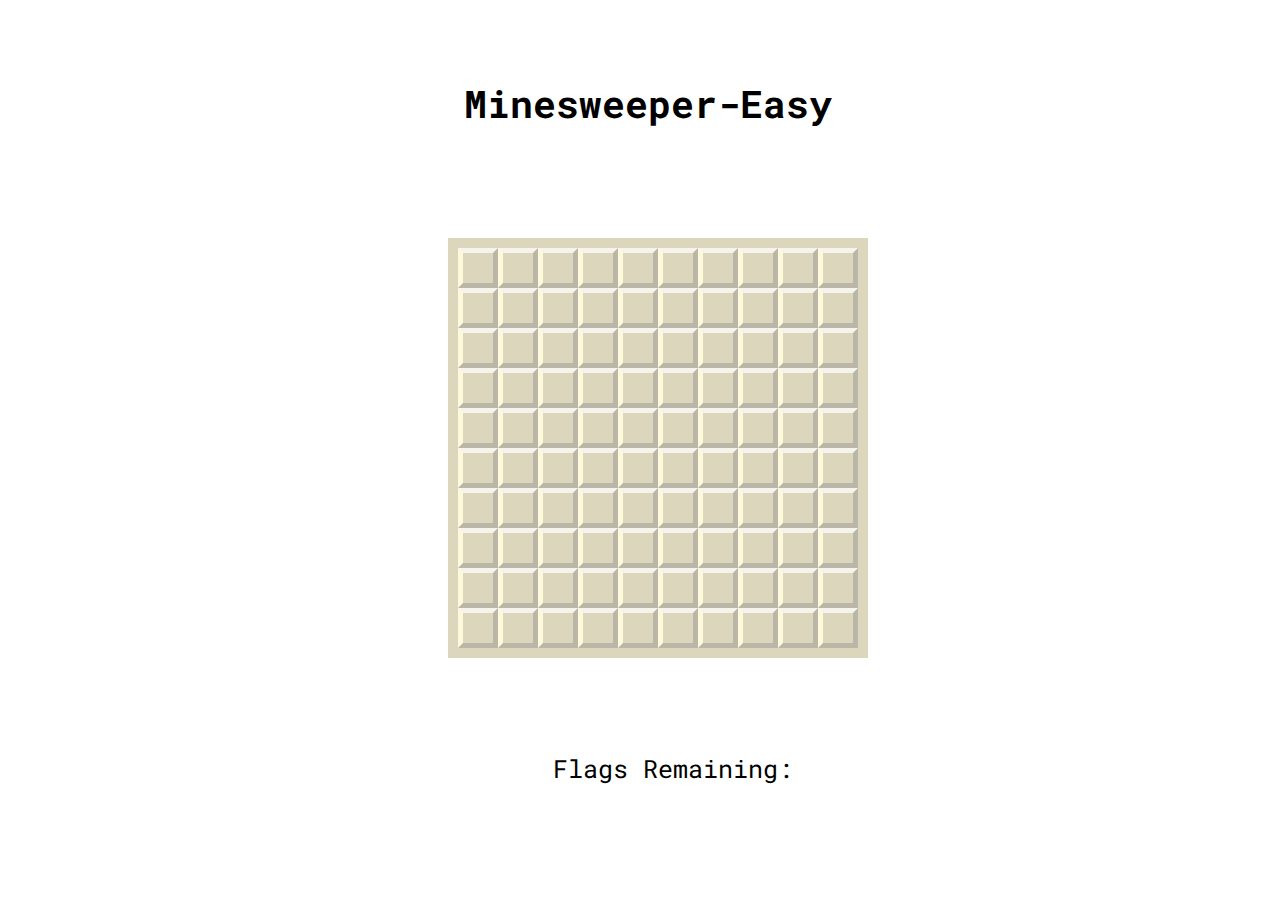
<file: easy.html>
<!DOCTYPE html>
<html lang="en">
  <head>
    <meta charset="UTF-8" />
    <meta name="viewport" content="width=device-width, initial-scale=1.0" />
    <title>minesweeper-easy</title>
    <link rel="stylesheet" href="style.css"></link>
  <script src="app.js" charset="utf-8"></script>
  <link href="https://fonts.googleapis.com/css2?family=Roboto+Mono:wght@700&display=swap" rel="stylesheet">
</head>
<body>

  <div class="container">
    <h2 >Minesweeper-Easy</h2>
    <div class="grid" ></div>
    <div id="flagCount">Flags Remaining: <span id='flags-left'></span></div>
    <div id="result"></div>
    
 
  </div>

</html>
</file>
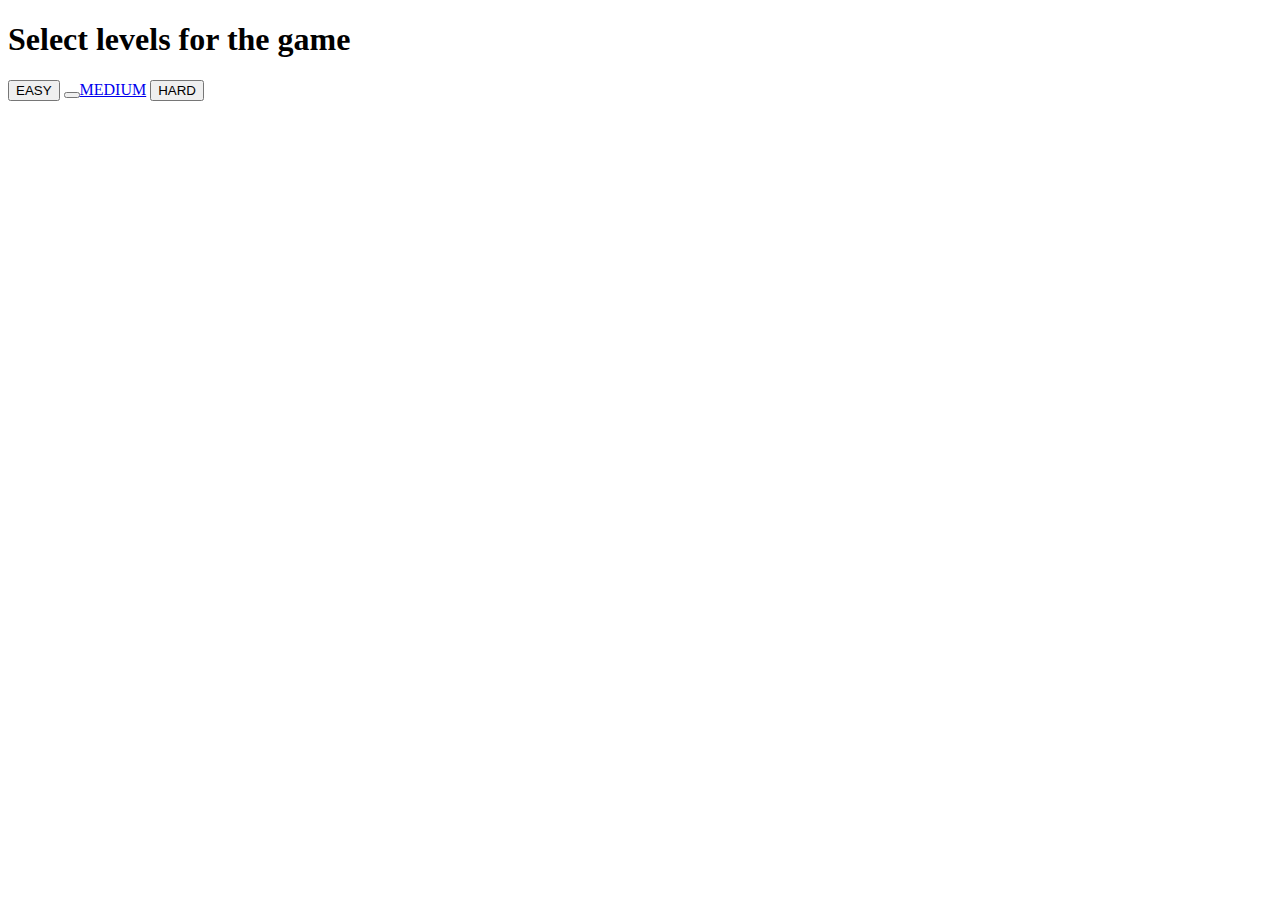
<file: levels.html>
<!DOCTYPE html>
<html lang="en">
  <head>
    <meta charset="UTF-8" />
    <meta name="viewport" content="width=device-width, initial-scale=1.0" />
    <title>levels</title>
  </head>
  <body>
    <h1>Select levels for the game</h1>
    <div class="buttons">
      <a id="easy" type="button" class="btn btn-success" href="easy.html"
        ><button>EASY</button></a
      >
      <a id="medium" type="button" class="btn btn-success" href="medium.html"
        ><button></button>MEDIUM</button></a
      >
      <a id="hard" type="button" class="btn btn-success" href="hard.html"
        ><button>HARD</button></a
      >
    </div>
  </body>
</html>
</file>
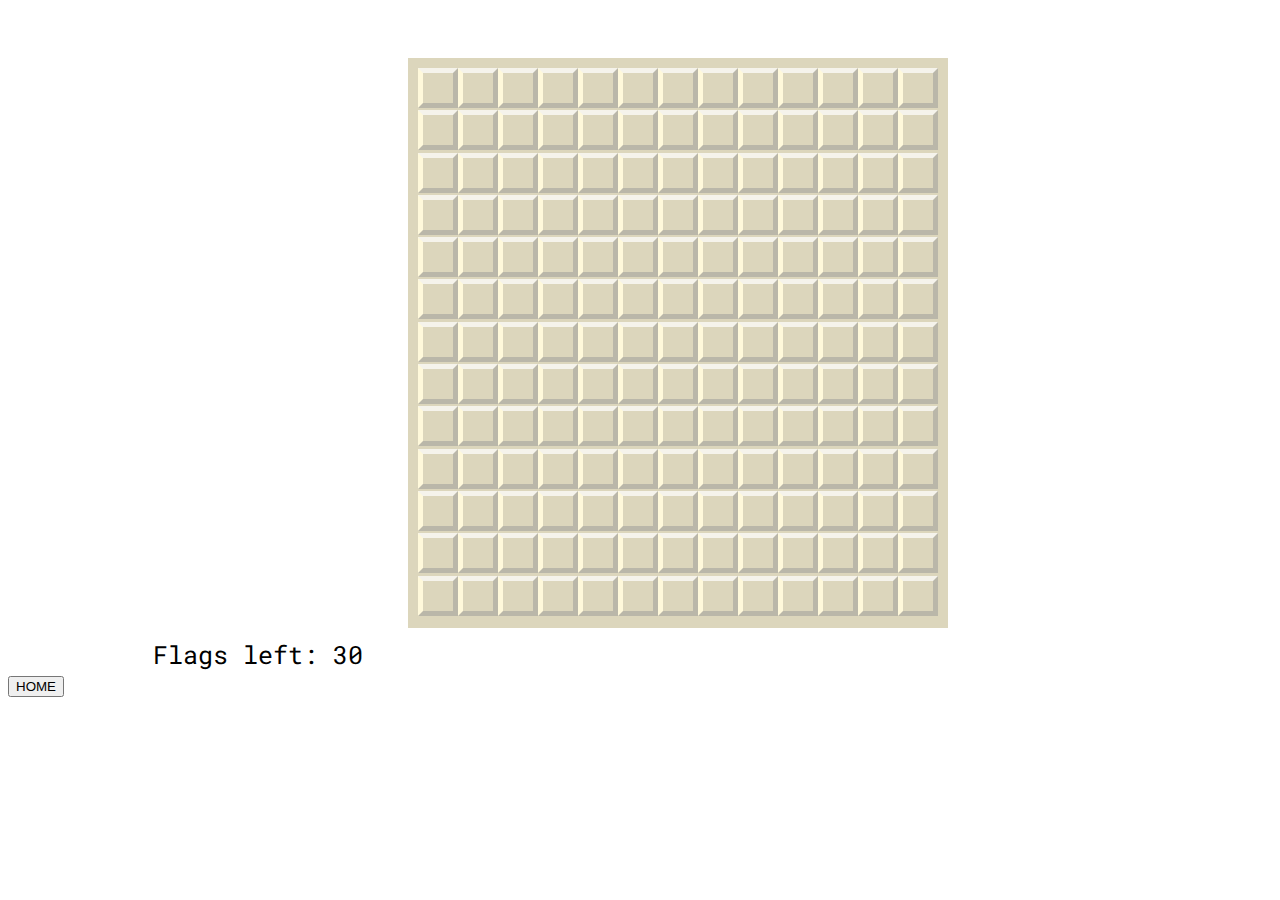
<file: medium.html>
<!DOCTYPE html>
<html lang="en">
  <head>
    <meta charset="UTF-8" />
    <meta name="viewport" content="width=device-width, initial-scale=1.0" />
    <title>minesweeper-medium</title>
  <link href="https://fonts.googleapis.com/css2?family=Roboto+Mono:wght@700&display=swap" rel="stylesheet">
</head>
<style>
    .container {
  width: 500px;
  align-content: center;
}

.grid {
  height: 550px;
  width: 520px;
  display: flex;
  flex-wrap: wrap;
  background-color: #dcd6bc;
  margin-left: 400px;
  margin-top: 50px;
  border: 10px solid #dcd6bc;
  margin-bottom: 10px;
}

div {
  font-size: 25px;
  text-align: center;
  font-family: "Roboto Mono", monospace;
}
.valid {
  height: 40px;
  width: 40px;
  border: 5px solid;
  border-color: #f5f3eb #bab7a9 #bab7a9 #fff9db;
  box-sizing: border-box;
}

.checked {
  height: 40px;
  width: 40px;
  border: 2px solid;
  background-color: #cecab7;
  border-color: #9c998d;
  box-sizing: border-box;
}

.bomb {
  height: 40px;
  width: 40px;
  border: 5px solid;
  border-color: #f5f3eb #bab7a9 #bab7a9 #fff9db;
  box-sizing: border-box;
}

.one {
  color: #e76346;
}

.two {
  color: #4199d3;
}

.three {
  color: #57da59;
}

.four {
  color: #bb41d3;
}

#result {
  margin-top: 5px;
  color: #e76346;
}

</style>
<body>

  <div class="container">
    <div class="grid"></div>
    <div>Flags left: <span id='flags-left'></span></div>
    <div id="result"></div>
  </div>
  <button onclick="index.html" id="btn-home">HOME</button>
  <script>
      document.addEventListener("DOMContentLoaded", () => {
  const grid = document.querySelector(".grid");
  const flagsLeft = document.querySelector("#flags-left");
  const result = document.querySelector("#result");
  let width = 13;
  let bombAmount = 30;
  let flags = 0;
  let squares = [];
  let isGameOver = false;

  //create Board
  function createBoard() {
    flagsLeft.innerHTML = bombAmount;

    //get shuffled game array with random bombs
    const bombsArray = Array(bombAmount).fill("bomb");
    const emptyArray = Array(width * width - bombAmount).fill("valid");
    const gameArray = emptyArray.concat(bombsArray);
    const shuffledArray = gameArray.sort(() => Math.random() - 0.5);

    for (let i = 0; i < width * width; i++) {
      const square = document.createElement("div");
      square.setAttribute("id", i);
      square.classList.add(shuffledArray[i]);
      grid.appendChild(square);
      squares.push(square);

      //normal click
      square.addEventListener("click", function (e) {
        click(square);
      });

      //cntrl and left click
      square.oncontextmenu = function (e) {
        e.preventDefault();
        addFlag(square);
      };
    }

    //add numbers
    for (let i = 0; i < squares.length; i++) {
      let total = 0;
      const isLeftEdge = i % width === 0;
      const isRightEdge = i % width === width - 1;

      if (squares[i].classList.contains("valid")) {
        if (i > 0 && !isLeftEdge && squares[i - 1].classList.contains("bomb"))
          total++;
        if (
          i > 9 &&
          !isRightEdge &&
          squares[i + 1 - width].classList.contains("bomb")
        )
          total++;
        if (i > 10 && squares[i - width].classList.contains("bomb")) total++;
        if (
          i > 11 &&
          !isLeftEdge &&
          squares[i - 1 - width].classList.contains("bomb")
        )
          total++;
        if (i < 98 && !isRightEdge && squares[i + 1].classList.contains("bomb"))
          total++;
        if (
          i < 90 &&
          !isLeftEdge &&
          squares[i - 1 + width].classList.contains("bomb")
        )
          total++;
        if (
          i < 88 &&
          !isRightEdge &&
          squares[i + 1 + width].classList.contains("bomb")
        )
          total++;
        if (i < 89 && squares[i + width].classList.contains("bomb")) total++;
        squares[i].setAttribute("data", total);
      }
    }
  }
  createBoard();

  //add Flag with right click
  function addFlag(square) {
    if (isGameOver) return;
    if (!square.classList.contains("checked") && flags < bombAmount) {
      if (!square.classList.contains("flag")) {
        square.classList.add("flag");
        square.innerHTML = " 🚩";
        flags++;
        flagsLeft.innerHTML = bombAmount - flags;
        checkForWin();
      } else {
        square.classList.remove("flag");
        square.innerHTML = "";
        flags--;
        flagsLeft.innerHTML = bombAmount - flags;
      }
    }
  }

  //click on square actions
  function click(square) {
    let currentId = square.id;
    if (isGameOver) return;
    if (
      square.classList.contains("checked") ||
      square.classList.contains("flag")
    )
      return;
    if (square.classList.contains("bomb")) {
      gameOver(square);
    } else {
      let total = square.getAttribute("data");
      if (total != 0) {
        square.classList.add("checked");
        if (total == 1) square.classList.add("one");
        if (total == 2) square.classList.add("two");
        if (total == 3) square.classList.add("three");
        if (total == 4) square.classList.add("four");
        square.innerHTML = total;
        return;
      }
      checkSquare(square, currentId);
    }
    square.classList.add("checked");
  }

  //check neighboring squares once square is clicked
  function checkSquare(square, currentId) {
    const isLeftEdge = currentId % width === 0;
    const isRightEdge = currentId % width === width - 1;

    setTimeout(() => {
      if (currentId > 0 && !isLeftEdge) {
        const newId = squares[parseInt(currentId) - 1].id;
        //const newId = parseInt(currentId) - 1   ....refactor
        const newSquare = document.getElementById(newId);
        click(newSquare);
      }
      if (currentId > 9 && !isRightEdge) {
        const newId = squares[parseInt(currentId) + 1 - width].id;
        //const newId = parseInt(currentId) +1 -width   ....refactor
        const newSquare = document.getElementById(newId);
        click(newSquare);
      }
      if (currentId > 10) {
        const newId = squares[parseInt(currentId - width)].id;
        //const newId = parseInt(currentId) -width   ....refactor
        const newSquare = document.getElementById(newId);
        click(newSquare);
      }
      if (currentId > 11 && !isLeftEdge) {
        const newId = squares[parseInt(currentId) - 1 - width].id;
        //const newId = parseInt(currentId) -1 -width   ....refactor
        const newSquare = document.getElementById(newId);
        click(newSquare);
      }
      if (currentId < 98 && !isRightEdge) {
        const newId = squares[parseInt(currentId) + 1].id;
        //const newId = parseInt(currentId) +1   ....refactor
        const newSquare = document.getElementById(newId);
        click(newSquare);
      }
      if (currentId < 90 && !isLeftEdge) {
        const newId = squares[parseInt(currentId) - 1 + width].id;
        //const newId = parseInt(currentId) -1 +width   ....refactor
        const newSquare = document.getElementById(newId);
        click(newSquare);
      }
      if (currentId < 88 && !isRightEdge) {
        const newId = squares[parseInt(currentId) + 1 + width].id;
        //const newId = parseInt(currentId) +1 +width   ....refactor
        const newSquare = document.getElementById(newId);
        click(newSquare);
      }
      if (currentId < 89) {
        const newId = squares[parseInt(currentId) + width].id;
        //const newId = parseInt(currentId) +width   ....refactor
        const newSquare = document.getElementById(newId);
        click(newSquare);
      }
    }, 10);
  }

  //game over
  function gameOver(square) {
    result.innerHTML = "BOOM! Game Over!";
    isGameOver = true;

    //show ALL the bombs
    squares.forEach((square) => {
      if (square.classList.contains("bomb")) {
        square.innerHTML = "💣";
        square.classList.remove("bomb");
        square.classList.add("checked");
      }
    });
  }

  //check for win
  function checkForWin() {
    ///simplified win argument
    let matches = 0;

    for (let i = 0; i < squares.length; i++) {
      if (
        squares[i].classList.contains("flag") &&
        squares[i].classList.contains("bomb")
      ) {
        matches++;
      }
      if (matches === bombAmount) {
        result.innerHTML = "YOU WIN!";
        isGameOver = true;
      }
    }
  }
});

  </script>

</html>
</file>
<file: style.css>
.container {
  width: 100vw;
  height: 100vh;
  display: grid;
  justify-content: center;
  align-items: center;
}

.grid {
  height: 400px;
  width: 400px;
  display: flex;
  flex-wrap: wrap;
  background-color: #dcd6bc;
  margin-left: 20px;
  margin-top: 0px;
  border: 10px solid #dcd6bc;
  margin-bottom: 10px;
}

div {
  font-size: 25px;
  text-align: center;
  font-family: "Roboto Mono", monospace;
}
.valid {
  height: 40px;
  width: 40px;
  border: 5px solid;
  border-color: #f5f3eb #bab7a9 #bab7a9 #fff9db;
  box-sizing: border-box;
}

.checked {
  height: 40px;
  width: 40px;
  border: 2px solid;
  background-color: #cecab7;
  border-color: #9c998d;
  box-sizing: border-box;
}

.bomb {
  height: 40px;
  width: 40px;
  border: 5px solid;
  border-color: #f5f3eb #bab7a9 #bab7a9 #fff9db;
  box-sizing: border-box;
}

.one {
  color: #e76346;
}

.two {
  color: #4199d3;
}

.three {
  color: #57da59;
}

.four {
  color: #bb41d3;
}

#result {
  margin-top: 5px;
  color: #e76346;
}
#flagCount {
  margin-top: 5px;
  margin-left: 50px;
}
</file>
